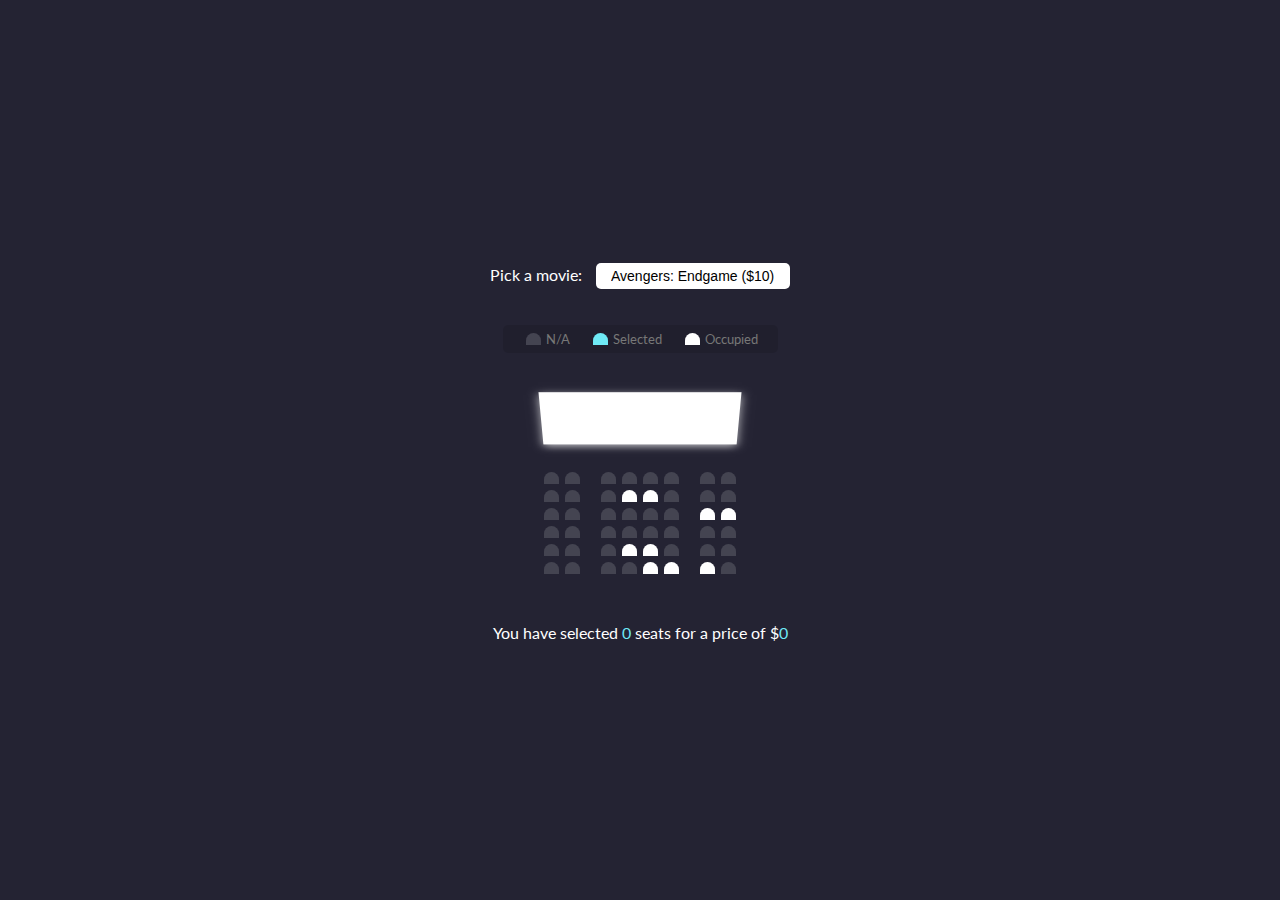
<file: seat booking/index.html>
<!DOCTYPE html>
<html lang="en">
  <head>
    <meta charset="UTF-8" />
    <meta http-equiv="X-UA-Compatible" content="IE=edge" />
    <meta name="viewport" content="width=device-width, initial-scale=1.0" />
    <link rel="stylesheet" href="style.css" />
    <title>Movie Seat Booking</title>
  </head>
  <body>
    <div class="movie-container">
      <label for="movie">Pick a movie: </label>
      <select id="movie">
        <option value="10">Avengers: Endgame ($10)</option>
        <option value="12">Joker ($12)</option>
        <option value="8">Toy Story 4 ($8)</option>
        <option value="9">The Lion King ($9)</option>
      </select>
    </div>

    <ul class="showcase">
      <li>
        <div class="seat"></div>
        <small>N/A</small>
      </li>
      <li>
        <div class="seat selected"></div>
        <small>Selected</small>
      </li>
      <li>
        <div class="seat occupied"></div>
        <small>Occupied</small>
      </li>
    </ul>

    <div class="container">
      <div class="screen"></div>

      <div class="row">
        <div class="seat"></div>
        <div class="seat"></div>
        <div class="seat"></div>
        <div class="seat"></div>
        <div class="seat"></div>
        <div class="seat"></div>
        <div class="seat"></div>
        <div class="seat"></div>
      </div>
      <div class="row">
        <div class="seat"></div>
        <div class="seat"></div>
        <div class="seat"></div>
        <div class="seat occupied"></div>
        <div class="seat occupied"></div>
        <div class="seat"></div>
        <div class="seat"></div>
        <div class="seat"></div>
      </div>
      <div class="row">
        <div class="seat"></div>
        <div class="seat"></div>
        <div class="seat"></div>
        <div class="seat"></div>
        <div class="seat"></div>
        <div class="seat"></div>
        <div class="seat occupied"></div>
        <div class="seat occupied"></div>
      </div>
      <div class="row">
        <div class="seat"></div>
        <div class="seat"></div>
        <div class="seat"></div>
        <div class="seat"></div>
        <div class="seat"></div>
        <div class="seat"></div>
        <div class="seat"></div>
        <div class="seat"></div>
      </div>
      <div class="row">
        <div class="seat"></div>
        <div class="seat"></div>
        <div class="seat"></div>
        <div class="seat occupied"></div>
        <div class="seat occupied"></div>
        <div class="seat"></div>
        <div class="seat"></div>
        <div class="seat"></div>
      </div>
      <div class="row">
        <div class="seat"></div>
        <div class="seat"></div>
        <div class="seat"></div>
        <div class="seat"></div>
        <div class="seat occupied"></div>
        <div class="seat occupied"></div>
        <div class="seat occupied"></div>
        <div class="seat"></div>
      </div>
    </div>

    <p class="text">
      You have selected <span id="count">0</span> seats for a price of $<span id="total">0</span>
    </p>

    <script src="script.js"></script>
  </body>
</html>
</file>
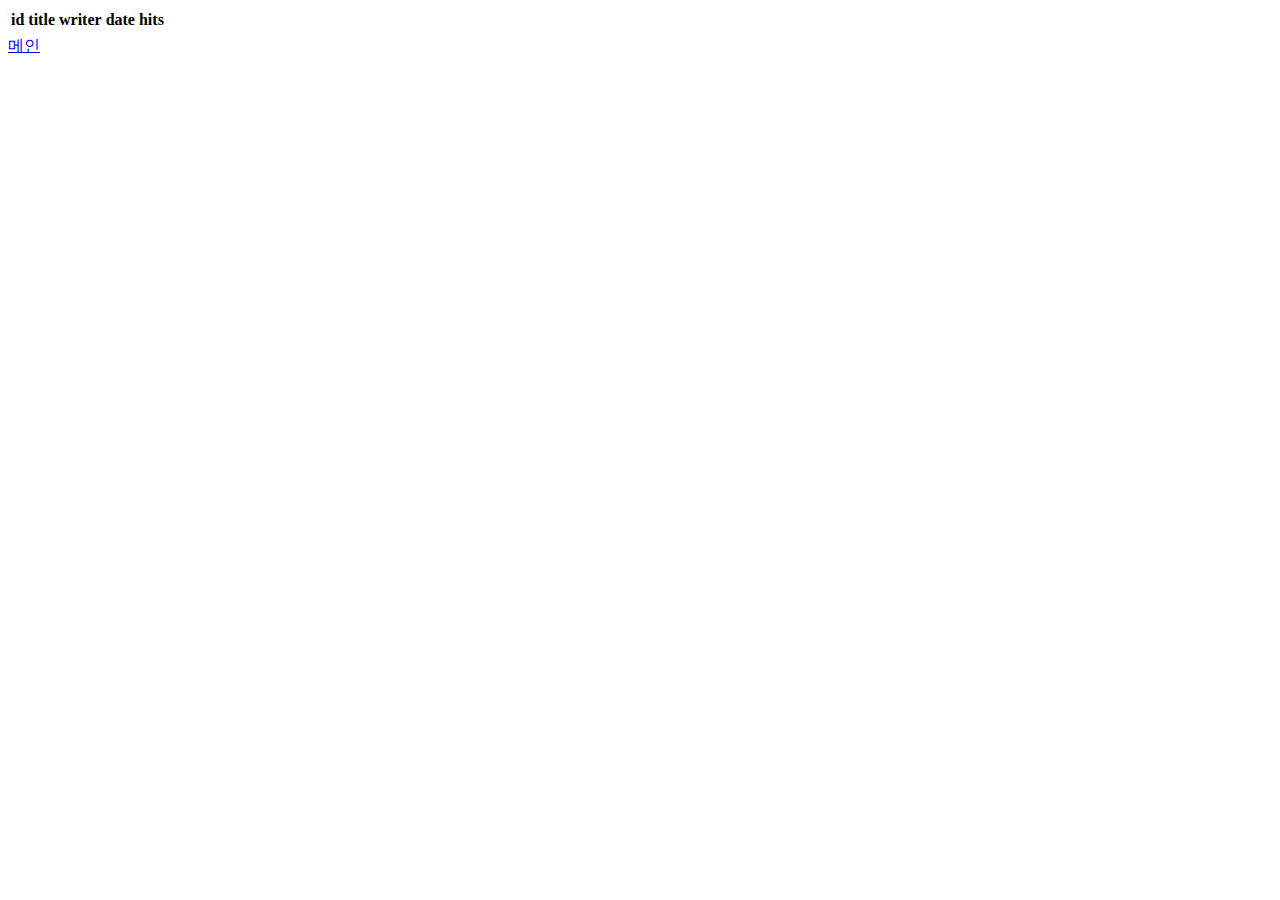
<file: src/main/resources/templates/boardlist.html>
<!DOCTYPE html>
<html lang="en" xmlns:th="http://www.thymeleaf.org">
<head>
    <meta charset="UTF-8">
    <title>list</title>
</head>
<body>
<table>
    <tr>
        <th>id</th>
        <th>title</th>
        
        <th>writer</th>
        <th>date</th>
        <th>hits</th>
    </tr>
    <tr th:each="board: ${boardList}">
        <td th:text="${board.id}"></td>
        <td><a th:href="@{|/board/${board.id}|}" th:text="${board.boardTitle}"></a></td>
        
        <td th:text="${board.boardWriter}"></td>
        <td th:text="*{#temporals.format(board.boardCreatedTime, 'yyyy-MM-dd HH:mm:ss')}"></td>
        <td th:text="${board.boardHits}"></td>
        
    </tr>
    
</table>
<a href="/">메인</a>

</body>
</html>
</file>
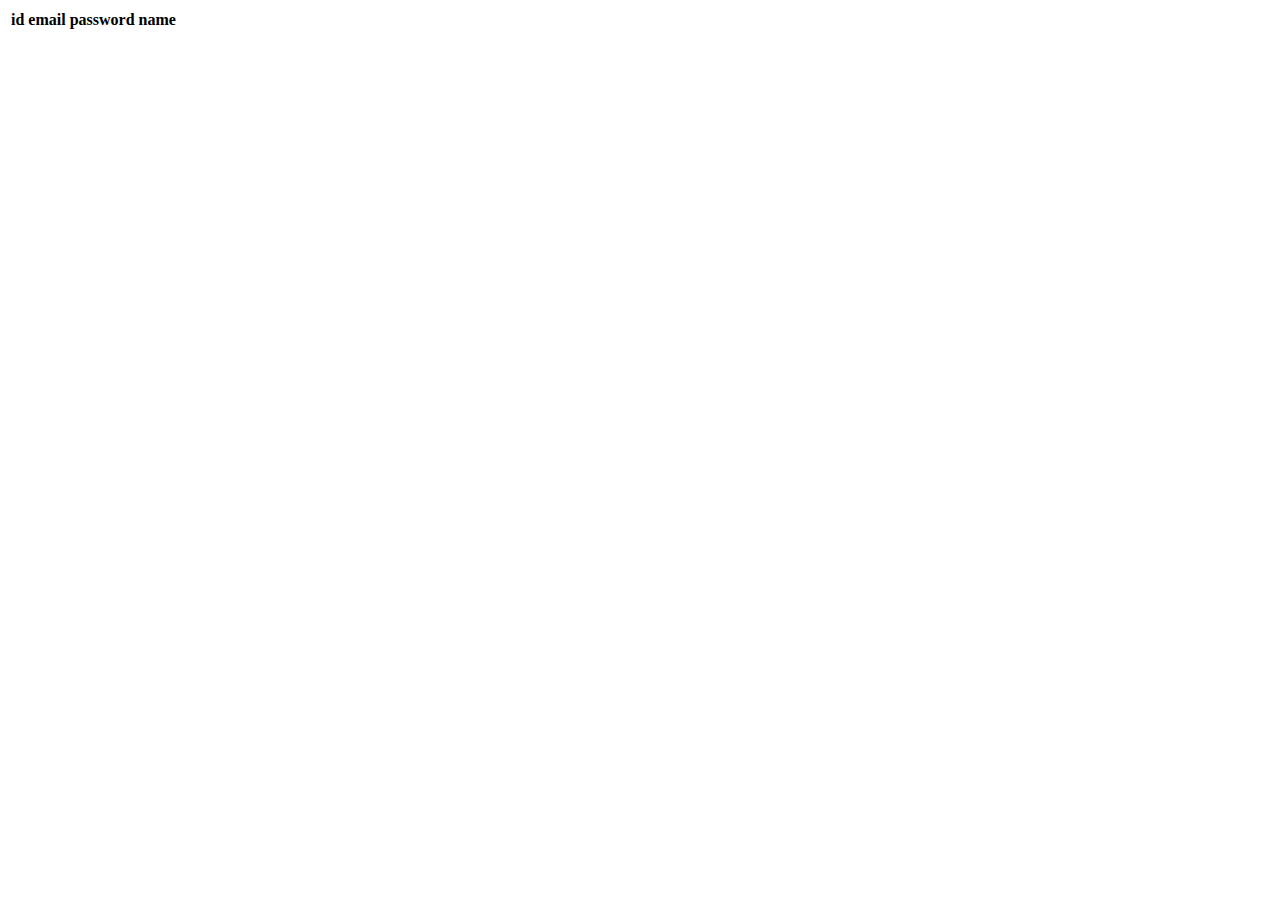
<file: src/main/resources/templates/detail.html>
<!DOCTYPE html>
<html lang="en" xmlns:th="http://www.thymeleaf.org">

<head>
    <meta charset="UTF-8">
    <title>detail</title>
</head>
<body>
<table>
  <tr>
    <th>id</th>
    <th>email</th>
    <th>password</th>
    <th>name</th>
  </tr>
  <tr>
    <td th:text="${member.id}"></td>
    <td th:text="${member.memberEmail}"></td>
    <td th:text="${member.memberPassword}"></td>
    <td th:text="${member.memberName}"></td>
  </tr>
</table>
</body>
</html>
</file>
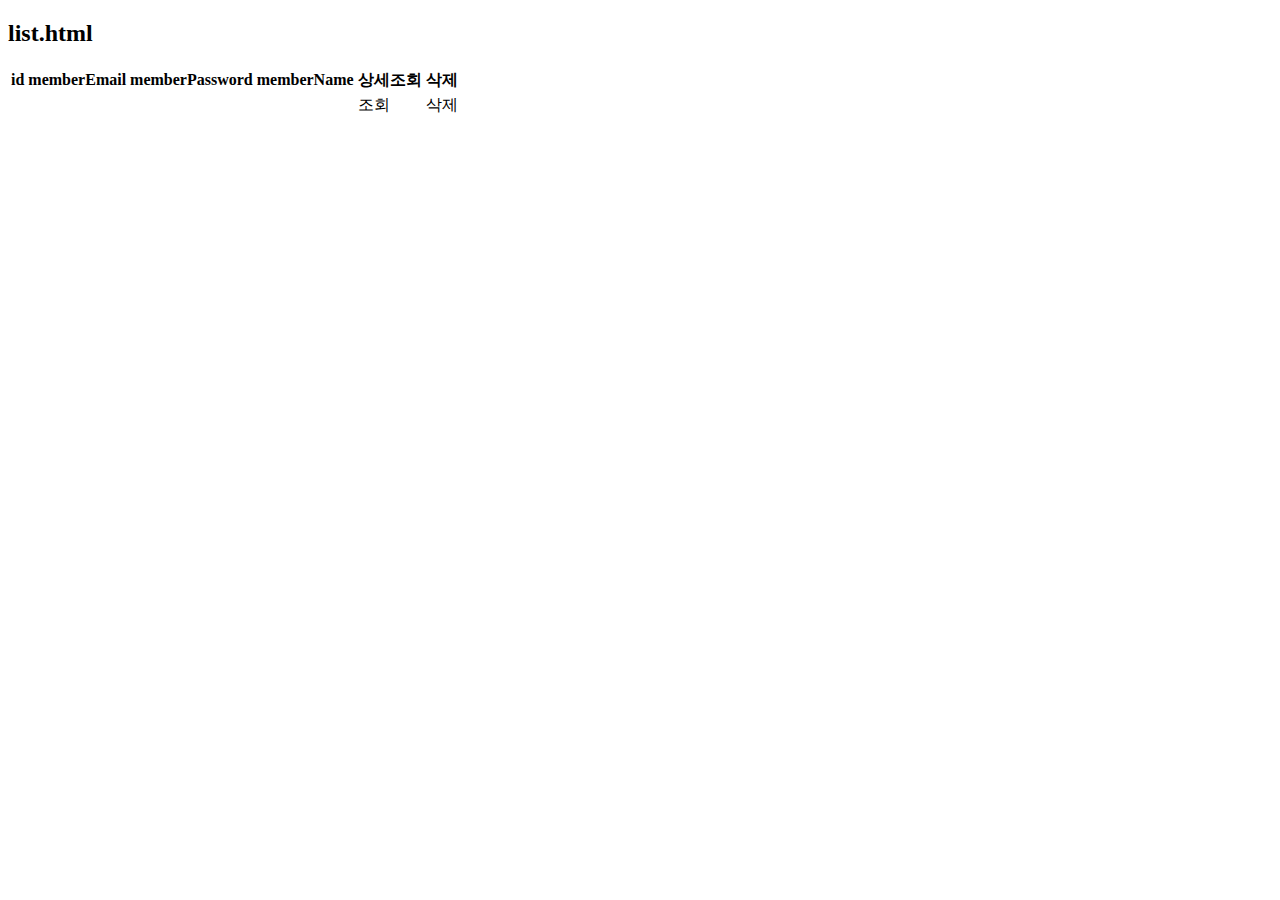
<file: src/main/resources/templates/list.html>
<!DOCTYPE html>
<html lang="en" xmlns:th="http://www.thymeleaf.org">
<head>
  <meta charset="UTF-8">
  <title>Title</title>
</head>
<body>
<h2>list.html</h2>
<table>
  <tr>
    <th>id</th>
    <th>memberEmail</th>
    <th>memberPassword</th>
    <th>memberName</th>
    <th>상세조회</th>
    <th>삭제</th>
  </tr>
  <tr th:each="member: ${memberList}">
    <td th:text="${member.id}"></td>
    <td th:text="${member.memberEmail}"></td>
    <td th:text="${member.memberPassword}"></td>
    <td th:text="${member.memberName}"></td>
    <td>
      <!-- query string /member?id=1
          rest api /member/1 -->
      <a th:href="@{|/member/${member.id}|}">조회</a>
    </td>
    <td>
      <a th:href="@{|/member/delete/${member.id}|}">삭제</a>
    </td>
  </tr>
</table>
</body>
</html>
</file>
<file: seat booking/style.css>
@import url('https://fonts.googleapis.com/css2?family=Lato&family=Open+Sans&display=swap');

* {
  box-sizing: border-box;
}

body {
  background-color: #242333;
  color: #fff;
  display: flex;
  flex-direction: column;
  align-items: center;
  justify-content: center;
  height: 100vh;
  font-family: 'Lato', sans-serif;
  margin: 0;
}

.movie-container {
  margin: 20px 0;
}

.movie-container select {
  background-color: #fff;
  border: 0;
  border-radius: 5px;
  font-size: 14px;
  margin-left: 10px;
  padding: 5px 15px;
  -moz-appearance: none;
  -webkit-appearance: none;
  appearance: none;
}

.container {
  perspective: 1000px;
  margin-bottom: 30px;
}

.seat {
  background-color: #444451;
  height: 12px;
  width: 15px;
  margin: 3px;
  border-top-left-radius: 10px;
  border-top-right-radius: 10px;
}

.seat.selected {
  background-color: #6feaf6;
}

.seat.occupied {
  background-color: #fff;
}

.seat:nth-of-type(2) {
  margin-right: 18px;
}

.seat:nth-last-of-type(2) {
  margin-left: 18px;
}

.seat:not(.occupied):hover {
  cursor: pointer;
  transform: scale(1.2);
}

.showcase .seat:not(.occupied):hover {
  cursor: default;
  transform: scale(1);
}

.showcase {
  background-color: rgba(0, 0, 0, 0.1);
  padding: 5px 10px;
  border-radius: 5px;
  color: #777;
  list-style-type: none;
  display: flex;
  justify-content: space-between;
}

.showcase li {
  display: flex;
  align-items: center;
  justify-content: center;
  margin: 0 10px;
}

.showcase li small {
  margin-left: 2px;
}

.screen {
  background-color: #fff;
  height: 70px;
  width: 100%;
  margin: 15px 0;
  transform: rotateX(-45deg);
  box-shadow: 0 3px 10px rgba(255, 255, 255, 0.7);
}

.row {
  display: flex;
}

p.text span {
  color: #6feaf6;
}
</file>
